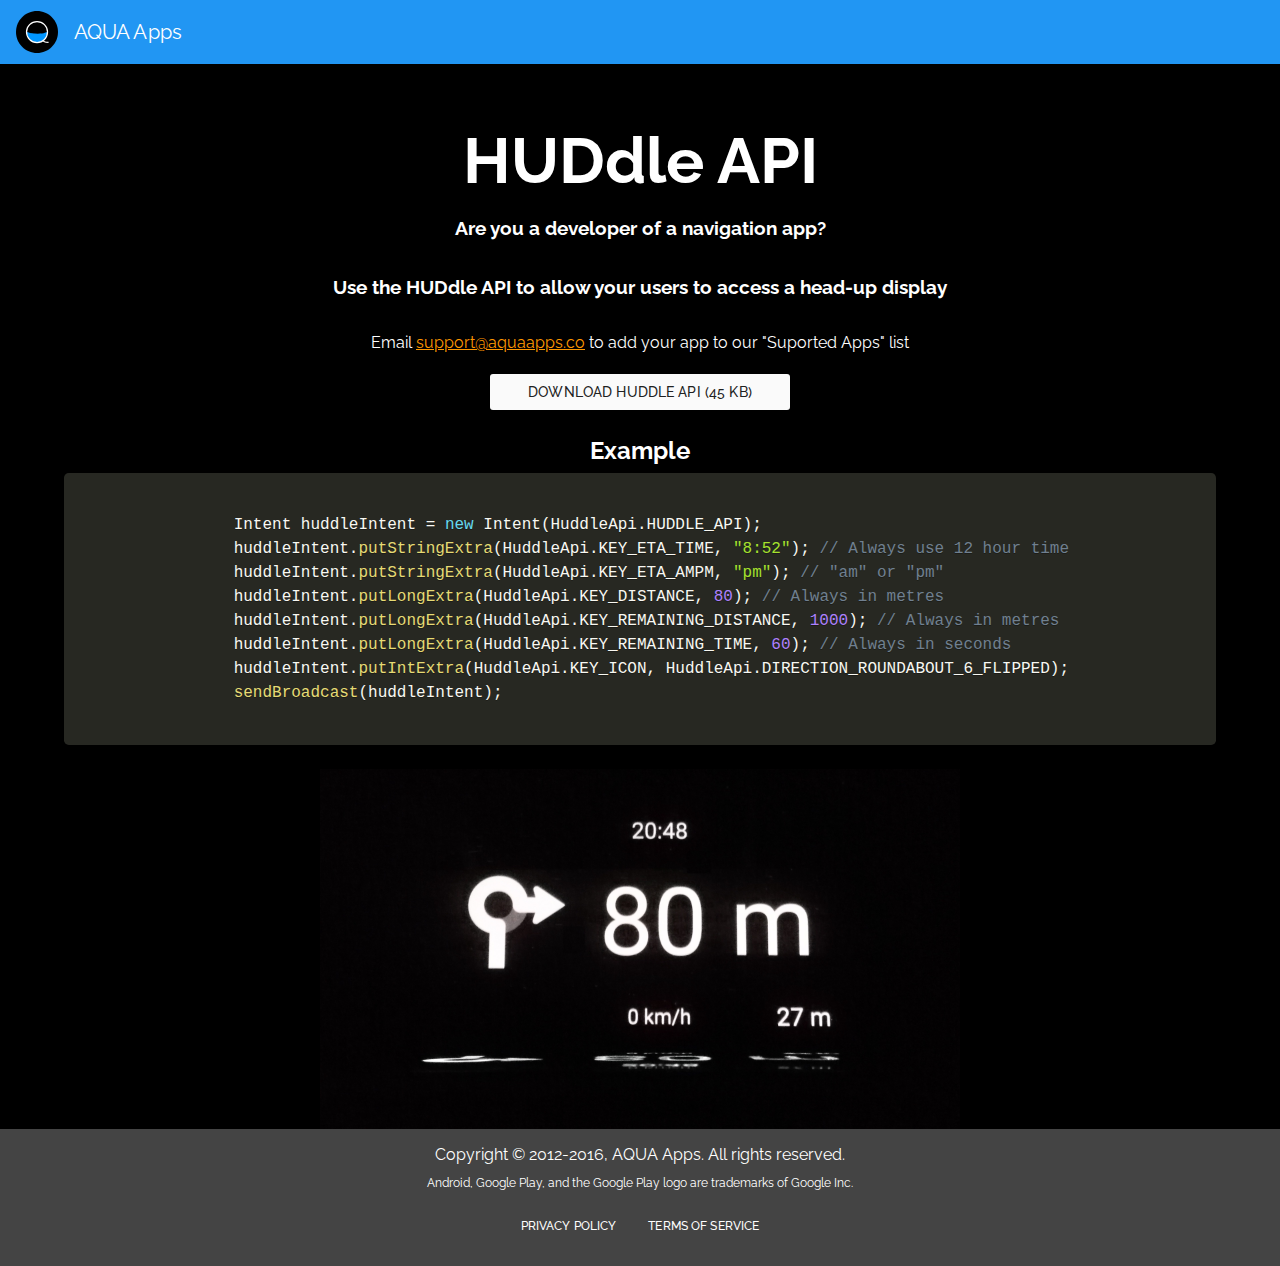
<file: huddle-dev.html>
<!DOCTYPE html>
<html lang="en">
    <head>
        <title>AQUA Apps | HUDdle API</title>

        <!-- Meta -->
        <meta charset="utf-8">
        <meta http-equiv="X-UA-Compatible" content="IE=edge">
        <meta name="viewport" content="width=device-width, initial-scale=1.0">
        <meta name="description" content="AQUA Apps">
        <meta name="author" content="AQUA Apps">
        <meta name="robots" content="noindex">
        <link rel="shortcut icon" href="favicon.ico">

        <!-- Fonts -->
        <link href='https://fonts.googleapis.com/css?family=Raleway:300,400,600,700' rel='stylesheet' type='text/css'>
        <link href='https://fonts.googleapis.com/css?family=Roboto:300,400,500,700,400italic' rel='stylesheet' type='text/css'>

        <!-- Themes -->
        <link rel="stylesheet" href="styles/styles.css">
        <link rel="stylesheet" href="styles/huddle-api.css">

        <!-- Angular Material -->
        <link rel="stylesheet" href="src/libs/angular-material.min.css">

        <!-- MailChimp -->
        <link rel="stylesheet" href="src/libs/mailchimp-horizontal-slim-10_7.css">

        <!-- Code Highlighting -->
        <link rel="stylesheet" href="src/libs/prism.css">
    </head>

    <body ng-app="AQUA Apps" ng-cloak>
        <!-- ******************** Navigation ******************** -->
        <md-toolbar id="toolbar" class="nodrag toolbar" layout="row" style="position: fixed;">
            <div class="md-toolbar-tools">
                <a class="nodrag" href="http://aquaapps.co"><md-icon class="toolbar-logo" md-svg-icon="images/vector/ic-aquaapps.svg"></md-icon></a>
                <h2><a class="toolbar-name nodrag" href="http://aquaapps.co">AQUA Apps</a></h2>
            </div>
        </md-toolbar>

        <div class="nodrag api-intro-section" layout="column" layout-align="center center">
            <h1 class="api-text-center">HUDdle API</h1>
            <h3 class="api-text-center">Are you a developer of a navigation app?</h3>
            <h3 class="api-text-center">Use the HUDdle API to allow your users to access a head-up display</h3>
            <p class="api-text-center">Email <a href="mailto:support@aquaapps.co">support@aquaapps.co</a> to add your app to our "Suported Apps" list</p>
            <md-button class="md-raised dev-btn nodrag" href="res/HuddleApi.zip" target="_blank" download="HuddleApi.zip">Download Huddle API (45 KB)</md-button>
            <h2 class="api-text-center">Example</h2>
        </div>

        <div class="api-documentation-section">
            <pre><code class="language-java">
                Intent huddleIntent = new Intent(HuddleApi.HUDDLE_API);
                huddleIntent.putStringExtra(HuddleApi.KEY_ETA_TIME, "8:52"); // Always use 12 hour time
                huddleIntent.putStringExtra(HuddleApi.KEY_ETA_AMPM, "pm"); // "am" or "pm"
                huddleIntent.putLongExtra(HuddleApi.KEY_DISTANCE, 80); // Always in metres
                huddleIntent.putLongExtra(HuddleApi.KEY_REMAINING_DISTANCE, 1000); // Always in metres
                huddleIntent.putLongExtra(HuddleApi.KEY_REMAINING_TIME, 60); // Always in seconds
                huddleIntent.putIntExtra(HuddleApi.KEY_ICON, HuddleApi.DIRECTION_ROUNDABOUT_6_FLIPPED);
                sendBroadcast(huddleIntent);
            </code></pre>
        </div>

        <div class="nodrag api-sample-hud" layout="column" layout-align="center center">
            <img src="images/huddle-api/sample.jpg" />
        </div>

        <!-- ******************** Footer ******************** -->
        <footer class="nodrag footer" ng-controller="SiteCtrl">
            <div style="text-align: center;">
                <div class="copyright" layout="row" layout-align="center center">Copyright &copy; 2012-2016, AQUA Apps. All rights reserved.</div>
                <div class="copyright legal-trademarks" layout="row" layout-align="center center">Android, Google Play, and the Google Play logo are trademarks of Google Inc.</div>
                <small class="copyright" layout="row" layout-align="center center">
                    <md-button id="btnPrivacy" ng-click="showLegal(true)">Privacy Policy</md-button>
                    <md-button id="btnTerms" ng-click="showLegal(false)">Terms of Service</md-button>
                </small>
            </div>
        </footer>

        <!-- Angular Material -->
        <script src="src/libs/angularjs-1.5.3-angular.min.js"></script>
        <script src="src/libs/angularjs-1.5.3-angular-animate.min.js"></script>
        <script src="src/libs/angularjs-1.5.3-angular-aria.min.js"></script>
        <script src="src/libs/angularjs-1.5.3-angular-messages.min.js"></script>
        <script src="src/libs/angular-sanitize-1.4.12.js"></script>
        <script src="src/libs/angularmaterial-1.1.0-rc2-angular-material.min.js"></script>

        <!-- Code Highlighting -->
        <script src="src/libs/prism.min.js"></script>

        <!-- Javascript -->
        <script src="src/apps/Apps.js"></script>
        <script src="src/apps/AppController.js"></script>
        <script src="src/apps/AppService.js"></script>
        <script src="src/main.js"></script>
    </body>
</html>
</file>
<file: styles/styles.css>
body {
    font-family: 'Raleway', sans-serif;
    -webkit-font-smoothing: antialiased;
    background-color: #000000;
}
.page-section {
    padding: 0 64px !important;
    padding-bottom: 32px !important;
}
.no-padding { padding: 0 0 !important; }
.no-margin { margin: 0 0 !important; }
.nodrag {
    user-drag: none;
    user-select: none;
    -moz-user-select: none;
    -webkit-user-drag: none;
    -webkit-user-select: none;
    -ms-user-select: none;
}
.blue-background { background-color:#0C6DCD; }
.full-width { width: 100%; }

/* ******************** Promo ******************** */
.promo-section {
    padding-top: 64px;
    background-color: #000000;
    height: 100%;
}
.promo-logo {
    display: block;
    margin: auto;
    width: 75%;
    max-width: 640px !important;
}
.dev-btn { width: 300px; }
.dev-btns { margin-top: 32px; }
.btn-down {
    position: relative;
    bottom: 0px;
}

/* ******************** Toolbar ******************** */
.toolbar-logo {
    width: 42px;
    height: 42px;
    margin-right: 16px;
}
.toolbar-name { text-decoration: none; }
.toolbar-name:focus, .toolbar-name:hover, .toolbar-name:active { color: #FFFFFF !important; }

/* ******************** Apps ******************** */
.app-icon {
    width: 200px !important;
    height: auto;
    margin-bottom: 32px;
}
.app-name { font-size: 48px; text-align: center; }
.app-info { padding: 16px 196px 48px 196px; }
.app-desc { font-size: 20px; }
.app-legal { font-size: 14px; }
.legal-sup { font-size: 12px; }
.app-desc, .app-legal {
    text-align: justify;
    text-justify: auto;
}
.google-badge, .amazon-badge {
    width: auto;
    height: 66px;
    margin: 8px 16px;
}

/* ******************** Social ******************** */
md-tooltip.md-content { background-color: #000000; }
.section-social { padding: 48px 0; }
.social-icons {
    margin-top: 24px;
    margin-left: 32px;
    margin-right: 32px;
}
.btn-social { margin-top: -2px !important; }
#mc-embedded-subscribe { background-color: #333333 !important; }
#mc-embedded-subscribe:focus, #mc-embedded-subscribe:hover { background-color: #555555 !important; }
#mc_embed_signup { margin: 0 64px; }

/* ******************** Footer ******************** */
.footer {
    padding: 16px 54px;
    background-color: #444444;
    color: #FFFFFF;
}
.copyright a {
    margin: 0 16px;
    color: #AAAAAA;
    text-decoration: none;
    transition: all 0.3s ease-in-out;
}
.copyright a:hover { color: #2196F3; }
.copyright a:active { color: #1565C0; }
.legal-trademarks {
    margin: 12px 16px;
    font-size: 12px;
}
.copyright .md-button {
    padding: 0px 8px;
    font-size: 12px;
}

/* ******************** Mobile ******************** */
@media (max-width: 960px) {
    .app-info { padding: 12px 24px 24px 24px; }
    .app-name { font-size: 36px; }
    .app-icon { width: 128px !important; }
    .google-badge, .amazon-badge {
        width: 192px;
        height: auto;
        margin: 8px 16px;
    }
}
</file>
<file: styles/huddle-api.css>
.api-text-center {
    text-align: center;
}
.api-intro-section {
    padding-top: 80px;
    background-color: #000000;
}
.api-intro-section h1 {
    font-size: 64px;
    margin-bottom: 0px;
}
.api-intro-section h2 {
    margin-bottom: 0px;
}
.api-documentation-section {
    background-color: #000000;
    padding: 0px 64px;
    padding-bottom: 16px;
}
.api-sample-hud {
    background-color: #000000;
}
.api-sample-hud img {
    max-width: 85%;
    max-height: 360px;
}
</file>
<file: src/libs/mailchimp-horizontal-slim-10_7.css>
/* MailChimp Form Embed Code - Horizontal Super Slim - 12/16/2015 v10.7
Adapted from: http://blog.heyimcat.com/universal-signup-form/ */

#mc_embed_signup form {text-align:center; padding:10px 0 10px 0;}
.mc-field-group { display: inline-block; } /* positions input field horizontally */
#mc_embed_signup input.email {font-family:"Open Sans","Helvetica Neue",Arial,Helvetica,Verdana,sans-serif; font-size: 15px; border: 1px solid #ABB0B2;  -webkit-border-radius: 3px; -moz-border-radius: 3px; border-radius: 3px; color: #343434; background-color: #fff; box-sizing:border-box; height:32px; padding: 0px 0.4em; display: inline-block; margin: 0; width:350px; vertical-align:top;}
#mc_embed_signup label {display:block; font-size:16px; padding-bottom:10px; font-weight:bold;}
#mc_embed_signup .clear {display: inline-block;} /* positions button horizontally in line with input */
#mc_embed_signup .button {font-size: 13px; border: none; -webkit-border-radius: 3px; -moz-border-radius: 3px; border-radius: 3px; letter-spacing: .03em; color: #fff; background-color: #aaa; box-sizing:border-box; height:32px; line-height:32px; padding:0 18px; display: inline-block; margin: 0; transition: all 0.23s ease-in-out 0s;}
#mc_embed_signup .button:hover {background-color:#777; cursor:pointer;}
#mc_embed_signup div#mce-responses {float:left; top:-1.4em; padding:0em .5em 0em .5em; overflow:hidden; width:90%;margin: 0 5%; clear: both;}
#mc_embed_signup div.response {margin:1em 0; padding:1em .5em .5em 0; font-weight:bold; float:left; top:-1.5em; z-index:1; width:80%;}
#mc_embed_signup #mce-error-response {display:none;}
#mc_embed_signup #mce-success-response {color:#529214; display:none;}
#mc_embed_signup label.error {display:block; float:none; width:auto; margin-left:1.05em; text-align:left; padding:.5em 0;}
@media (max-width: 768px) {
    #mc_embed_signup input.email {width:100%; margin-bottom:5px;}
    #mc_embed_signup .clear {display: block; width: 100% }
    #mc_embed_signup .button {width: 100%; margin:0; }
}
</file>
<file: src/libs/prism.css>
/* http://prismjs.com/download.html?themes=prism-okaidia&languages=clike+java */
/**
 * okaidia theme for JavaScript, CSS and HTML
 * Loosely based on Monokai textmate theme by http://www.monokai.nl/
 * @author ocodia
 */

code[class*="language-"],
pre[class*="language-"] {
	color: #f8f8f2;
	background: none;
	text-shadow: 0 1px rgba(0, 0, 0, 0.3);
	font-family: Consolas, Monaco, 'Andale Mono', 'Ubuntu Mono', monospace;
	text-align: left;
	white-space: pre;
	word-spacing: normal;
	word-break: normal;
	word-wrap: normal;
	line-height: 1.5;

	-moz-tab-size: 4;
	-o-tab-size: 4;
	tab-size: 4;

	-webkit-hyphens: none;
	-moz-hyphens: none;
	-ms-hyphens: none;
	hyphens: none;
}

/* Code blocks */
pre[class*="language-"] {
	padding: 1em;
	margin: .5em 0;
	overflow: auto;
	border-radius: 0.3em;
}

:not(pre) > code[class*="language-"],
pre[class*="language-"] {
	background: #272822;
}

/* Inline code */
:not(pre) > code[class*="language-"] {
	padding: .1em;
	border-radius: .3em;
	white-space: normal;
}

.token.comment,
.token.prolog,
.token.doctype,
.token.cdata {
	color: slategray;
}

.token.punctuation {
	color: #f8f8f2;
}

.namespace {
	opacity: .7;
}

.token.property,
.token.tag,
.token.constant,
.token.symbol,
.token.deleted {
	color: #f92672;
}

.token.boolean,
.token.number {
	color: #ae81ff;
}

.token.selector,
.token.attr-name,
.token.string,
.token.char,
.token.builtin,
.token.inserted {
	color: #a6e22e;
}

.token.operator,
.token.entity,
.token.url,
.language-css .token.string,
.style .token.string,
.token.variable {
	color: #f8f8f2;
}

.token.atrule,
.token.attr-value,
.token.function {
	color: #e6db74;
}

.token.keyword {
	color: #66d9ef;
}

.token.regex,
.token.important {
	color: #fd971f;
}

.token.important,
.token.bold {
	font-weight: bold;
}
.token.italic {
	font-style: italic;
}

.token.entity {
	cursor: help;
}
</file>
